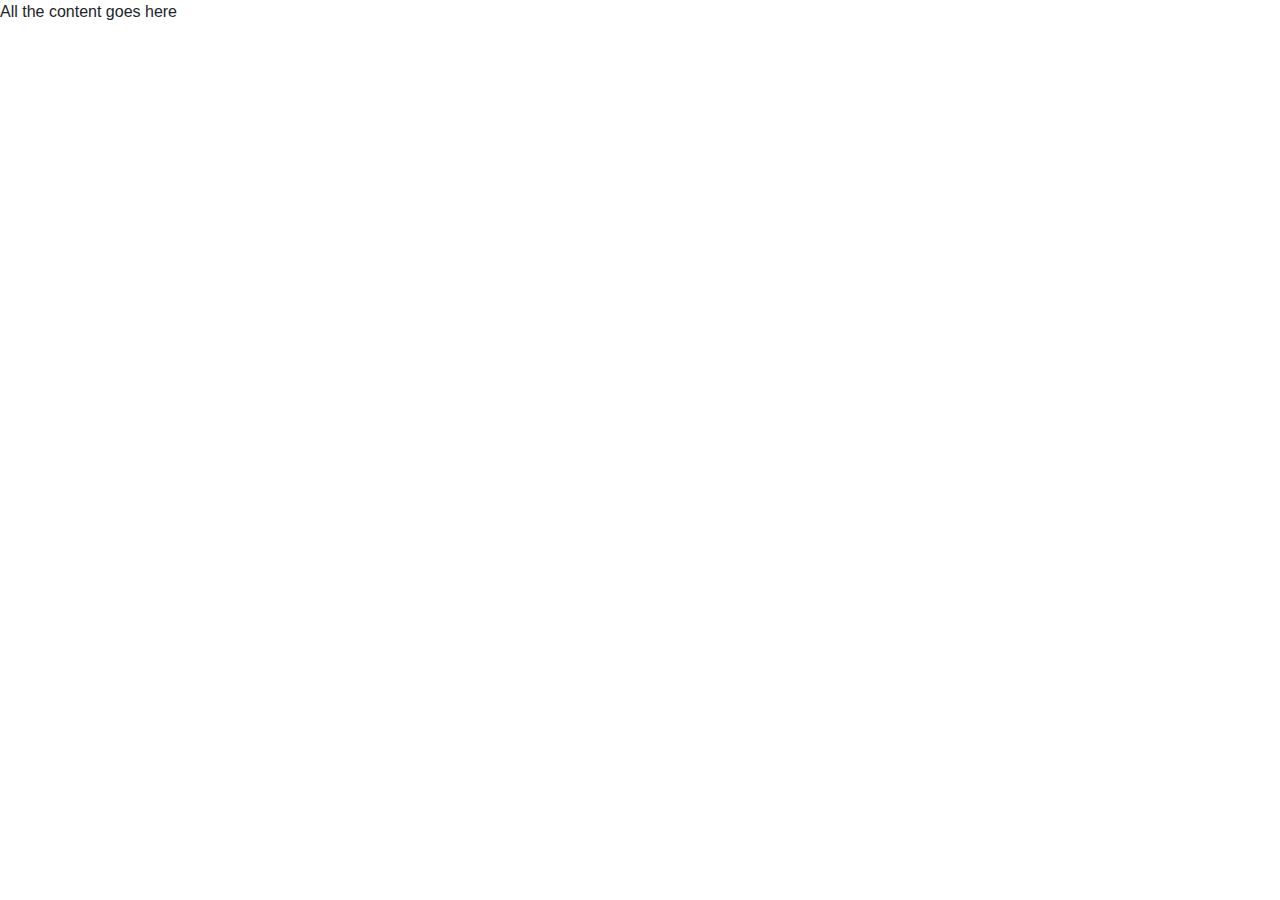
<file: index.html>
<!DOCTYPE html>
<html>
  <head>
    <title>The Woods</title>
    <link rel="stylesheet" href="https://stackpath.bootstrapcdn.com/bootstrap/4.3.1/css/bootstrap.min.css" integrity="sha384-ggOyR0iXCbMQv3Xipma34MD+dH/1fQ784/j6cY/iJTQUOhcWr7x9JvoRxT2MZw1T" crossorigin="anonymous">
    <link href="styles.css" type="text/css" rel="stylesheet" />
    <link rel="shortcut icon" href="favicon.ico" alt="favicon.ico"type="image/x-icon">
    <meta charset="UTF-8" />
    <meta
      name="viewport"
      content="width=device-width, initial-scale=1, shrink-to-fit=no"/>
  </head>
  <body>
    All the content goes here
  </body>
  <script src="https://code.jquery.com/jquery-3.3.1.slim.min.js" integrity="sha384-q8i/X+965DzO0rT7abK41JStQIAqVgRVzpbzo5smXKp4YfRvH+8abtTE1Pi6jizo" crossorigin="anonymous"></script>
    <script src="https://cdnjs.cloudflare.com/ajax/libs/popper.js/1.14.7/umd/popper.min.js" integrity="sha384-UO2eT0CpHqdSJQ6hJty5KVphtPhzWj9WO1clHTMGa3JDZwrnQq4sF86dIHNDz0W1" crossorigin="anonymous"></script>
    <script src="https://stackpath.bootstrapcdn.com/bootstrap/4.3.1/js/bootstrap.min.js" integrity="sha384-JjSmVgyd0p3pXB1rRibZUAYoIIy6OrQ6VrjIEaFf/nJGzIxFDsf4x0xIM+B07jRM" crossorigin="anonymous"></script>
</html>
</file>
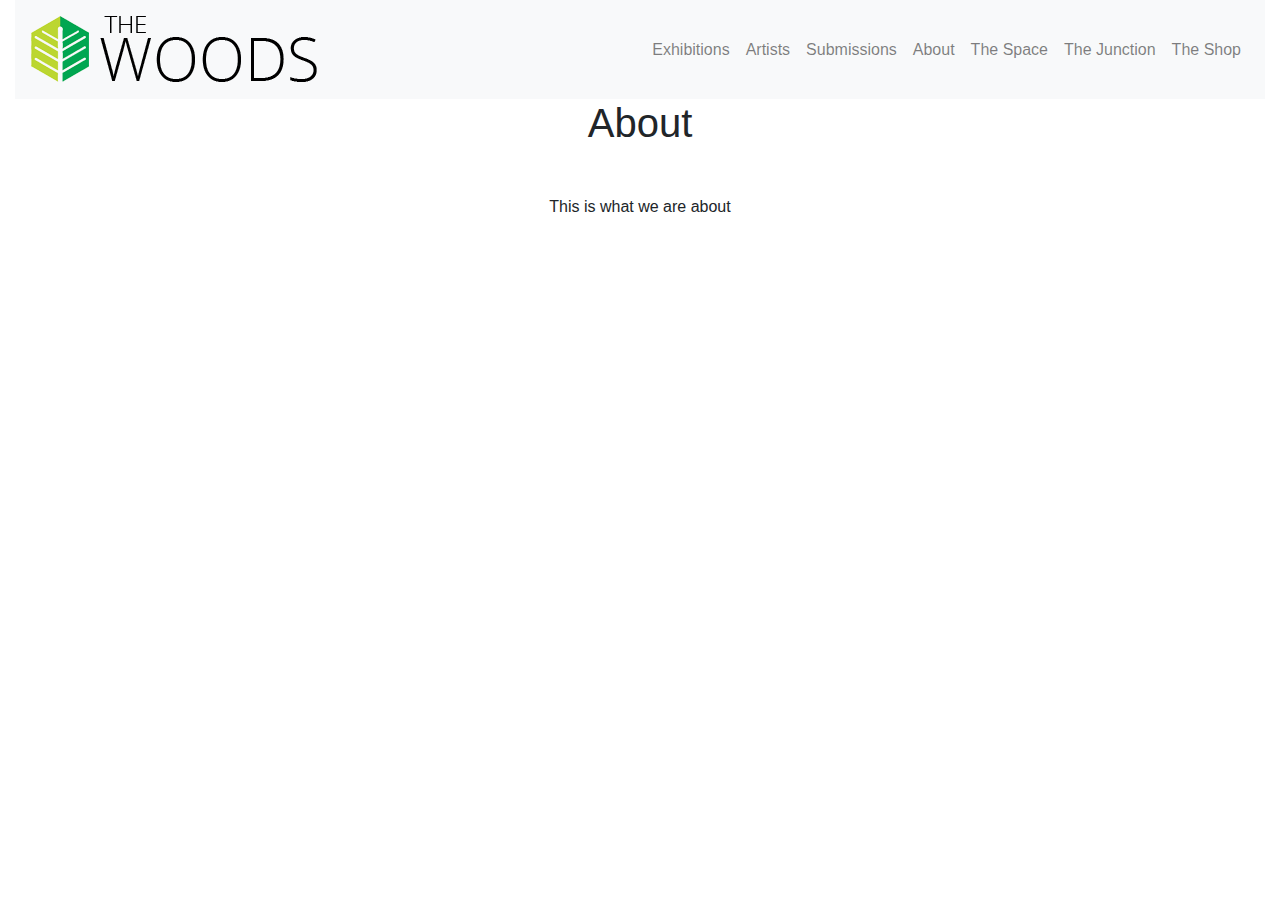
<file: about.html>
<!DOCTYPE html>
<html>
  <head>
    <title>Exhibitions</title>
    <link rel="stylesheet" href="https://stackpath.bootstrapcdn.com/bootstrap/4.3.1/css/bootstrap.min.css" integrity="sha384-ggOyR0iXCbMQv3Xipma34MD+dH/1fQ784/j6cY/iJTQUOhcWr7x9JvoRxT2MZw1T" crossorigin="anonymous"><link href="styles.css" type="text/css" rel="stylesheet" />
    <link href="styles.css" type="text/css" rel="stylesheet" />
    <link rel="shortcut icon" href="favicon.ico" type="image/x-icon" />
    <meta charset="UTF-8" />
    <meta name="viewport" content="width=device-width, initial-scale=1, shrink-to-fit=no">
  </head>
  <body>
    <div class="container-fluid">

    
    <nav class="navbar navbar-expand-lg navbar-light bg-light">
        <a class="navbar-brand" href="#">
            <img src="woodso-HorizontalColor-300x73.png" width="300px" height="73px" alt="The Woods">
        <button class="navbar-toggler" type="button" data-toggle="collapse" data-target="#navbarNav" aria-controls="navbarNav" aria-expanded="false" aria-label="Toggle navigation">
          <span class="navbar-toggler-icon"></span>
        </button>
        <div class="collapse navbar-collapse" id="navbarNav" >
          <ul class="navbar-nav">
            
              <a class="nav-link" href="exhibitions.html">Exhibitions
              </a>
            </li>
            <li class="nav-item">
              <a class="nav-link" href="artists.html">Artists</a>
            </li>
            <li class="nav-item">
              <a class="nav-link" href="Submissions.html">Submissions
              </a>
            </li>
            <li class="nav-item">
              <a class="nav-link" href="about.html">About
              </a>
            </li>
            <li class="nav-item">
              <a class="nav-link" href="thespace.html">The Space
              </a>
            </li>
            <li class="nav-item">
              <a class="nav-link" href="https://thejunctioncreativestudio.com/about/">The Junction
              </a>
            </li>
            <li class="nav-item">
              <a class="nav-link" href="https://thejunctioncreativestudio.com/shop/">The Shop
              </a>
            </li>
          </ul></div>
        </div>
      </nav>
      <h1 class="text-center">
        
    About</h1>
    <div class="content">
        <p>This is what we are about</p>
    </div>
      
      
    
  
  
    <script src="https://code.jquery.com/jquery-3.3.1.slim.min.js" integrity="sha384-q8i/X+965DzO0rT7abK41JStQIAqVgRVzpbzo5smXKp4YfRvH+8abtTE1Pi6jizo" crossorigin="anonymous"></script>
    <script src="https://cdnjs.cloudflare.com/ajax/libs/popper.js/1.14.7/umd/popper.min.js" integrity="sha384-UO2eT0CpHqdSJQ6hJty5KVphtPhzWj9WO1clHTMGa3JDZwrnQq4sF86dIHNDz0W1" crossorigin="anonymous"></script>
    <script src="https://stackpath.bootstrapcdn.com/bootstrap/4.3.1/js/bootstrap.min.js" integrity="sha384-JjSmVgyd0p3pXB1rRibZUAYoIIy6OrQ6VrjIEaFf/nJGzIxFDsf4x0xIM+B07jRM" crossorigin="anonymous"></script>
  </body>
</html>
</file>
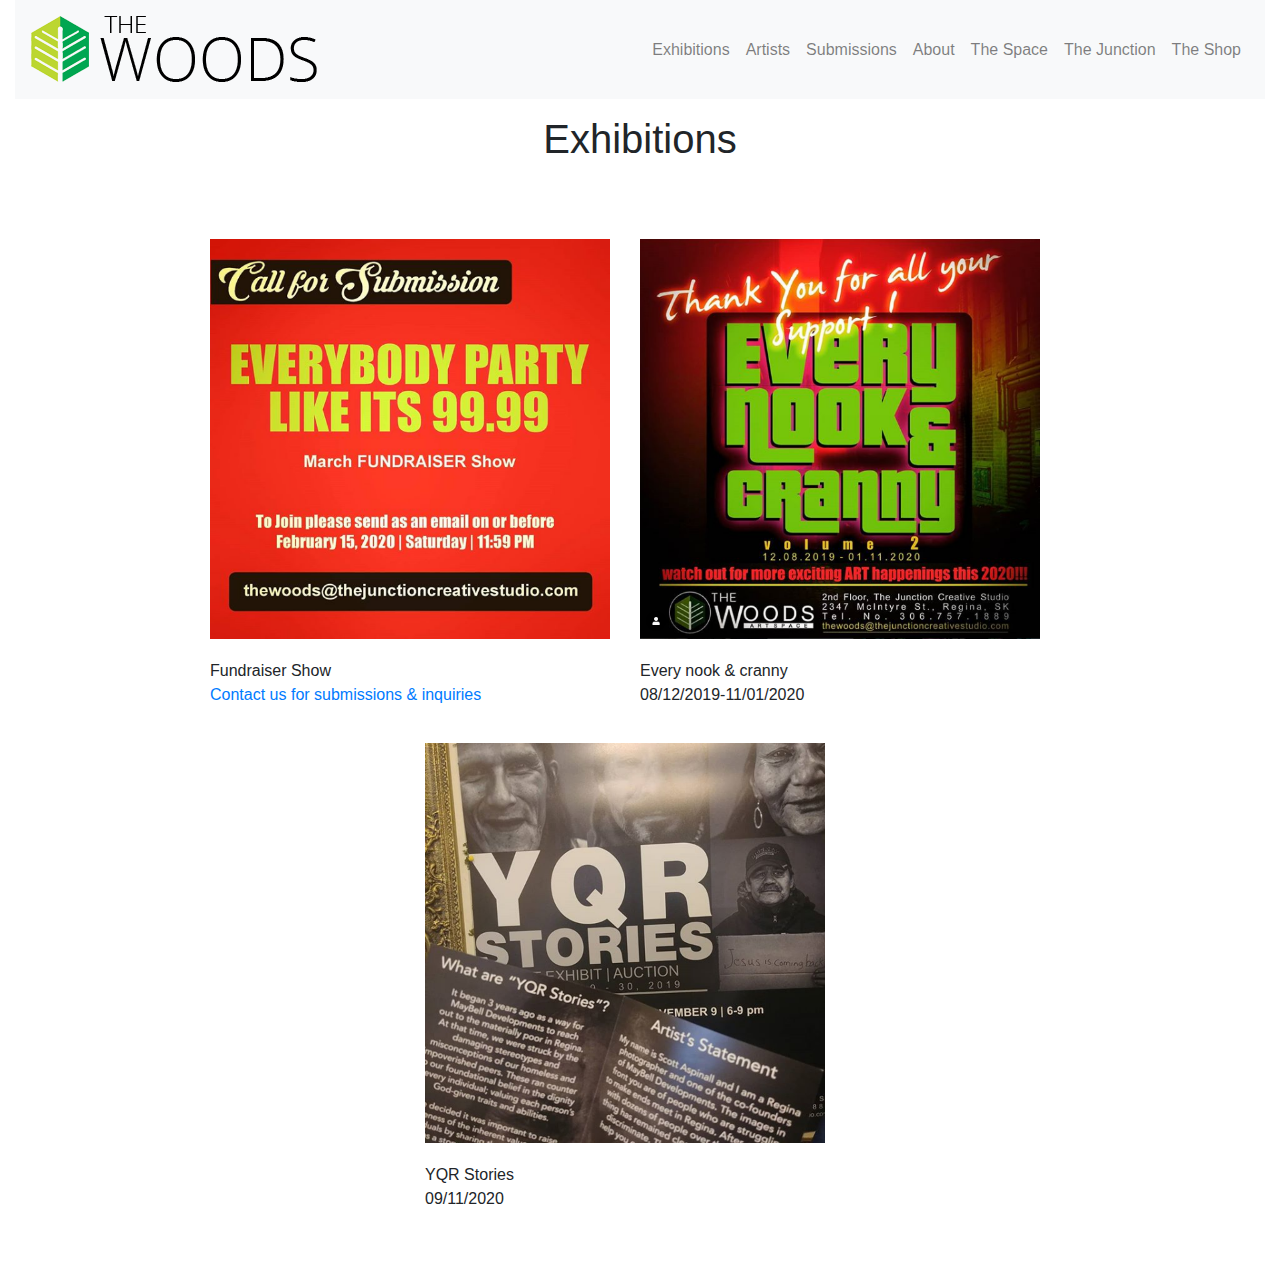
<file: exhibitions aligning image.html>
<!DOCTYPE html>
<html>
  <head>
    <title>Exhibitions</title>
    <link rel="stylesheet" href="https://stackpath.bootstrapcdn.com/bootstrap/4.3.1/css/bootstrap.min.css" integrity="sha384-ggOyR0iXCbMQv3Xipma34MD+dH/1fQ784/j6cY/iJTQUOhcWr7x9JvoRxT2MZw1T" crossorigin="anonymous"><link href="styles.css" type="text/css" rel="stylesheet" />
    <link href="styles.css" type="text/css" rel="stylesheet" />
    <link rel="shortcut icon" href="favicon.ico" type="image/x-icon" />
    <meta charset="UTF-8" />
    <meta name="viewport" content="width=device-width, initial-scale=1, shrink-to-fit=no">
  </head>
  <body>
    <div class="container-fluid">

    
    <nav class="navbar navbar-expand-lg navbar-light bg-light">
        <a class="navbar-brand" href="#">
            <img src="woodso-HorizontalColor-300x73.png" width="300px" height="73px" alt="The Woods">
        <button class="navbar-toggler" type="button" data-toggle="collapse" data-target="#navbarNav" aria-controls="navbarNav" aria-expanded="false" aria-label="Toggle navigation">
          <span class="navbar-toggler-icon"></span>
        </button>
        <div class="collapse navbar-collapse" id="navbarNav" >
          <ul class="navbar-nav">
            
              <a class="nav-link" href="#">Exhibitions
              </a>
            </li>
            <li class="nav-item">
              <a class="nav-link" href="#">Artists</a>
            </li>
            <li class="nav-item">
              <a class="nav-link" href="#">Submissions
              </a>
            </li>
            <li class="nav-item">
              <a class="nav-link" href="#">About
              </a>
            </li>
            <li class="nav-item">
              <a class="nav-link" href="#">The Space
              </a>
            </li>
            <li class="nav-item">
              <a class="nav-link" href="https://thejunctioncreativestudio.com/about/">The Junction
              </a>
            </li>
            <li class="nav-item">
              <a class="nav-link" href="https://thejunctioncreativestudio.com/shop/">The Shop
              </a>
            </li>
          </ul></div>
        </div>
      </nav>
      
    <p class="head">
      <h1 class="text-center">
        Exhibitions</h1>
      </p>
      
<div class="content">
   <figure><img src="exhibit1.png" alt="Everybody party Like
    its 99.99">
<figcaption>Fundraiser Show<br> <a href="mailto:thewoods@thejunctioncreativestudio.com">
   Contact us for submissions & inquiries</a></figcaption></figure>
<figure><img src="exhibit2.png" alt="Ever Nook & Cranny Dec 9 2019"  >
<figcaption>Every nook & cranny <br>08/12/2019-11/01/2020</figcaption></figure>
<figure><img src="exhibit3.png" alt="YQR Stories"  >
<figcaption>YQR Stories <br>
09/11/2020
</figcaption></figure>
</div>
  
    <script src="https://code.jquery.com/jquery-3.3.1.slim.min.js" integrity="sha384-q8i/X+965DzO0rT7abK41JStQIAqVgRVzpbzo5smXKp4YfRvH+8abtTE1Pi6jizo" crossorigin="anonymous"></script>
    <script src="https://cdnjs.cloudflare.com/ajax/libs/popper.js/1.14.7/umd/popper.min.js" integrity="sha384-UO2eT0CpHqdSJQ6hJty5KVphtPhzWj9WO1clHTMGa3JDZwrnQq4sF86dIHNDz0W1" crossorigin="anonymous"></script>
    <script src="https://stackpath.bootstrapcdn.com/bootstrap/4.3.1/js/bootstrap.min.js" integrity="sha384-JjSmVgyd0p3pXB1rRibZUAYoIIy6OrQ6VrjIEaFf/nJGzIxFDsf4x0xIM+B07jRM" crossorigin="anonymous"></script>
  </body>
</html>
</file>
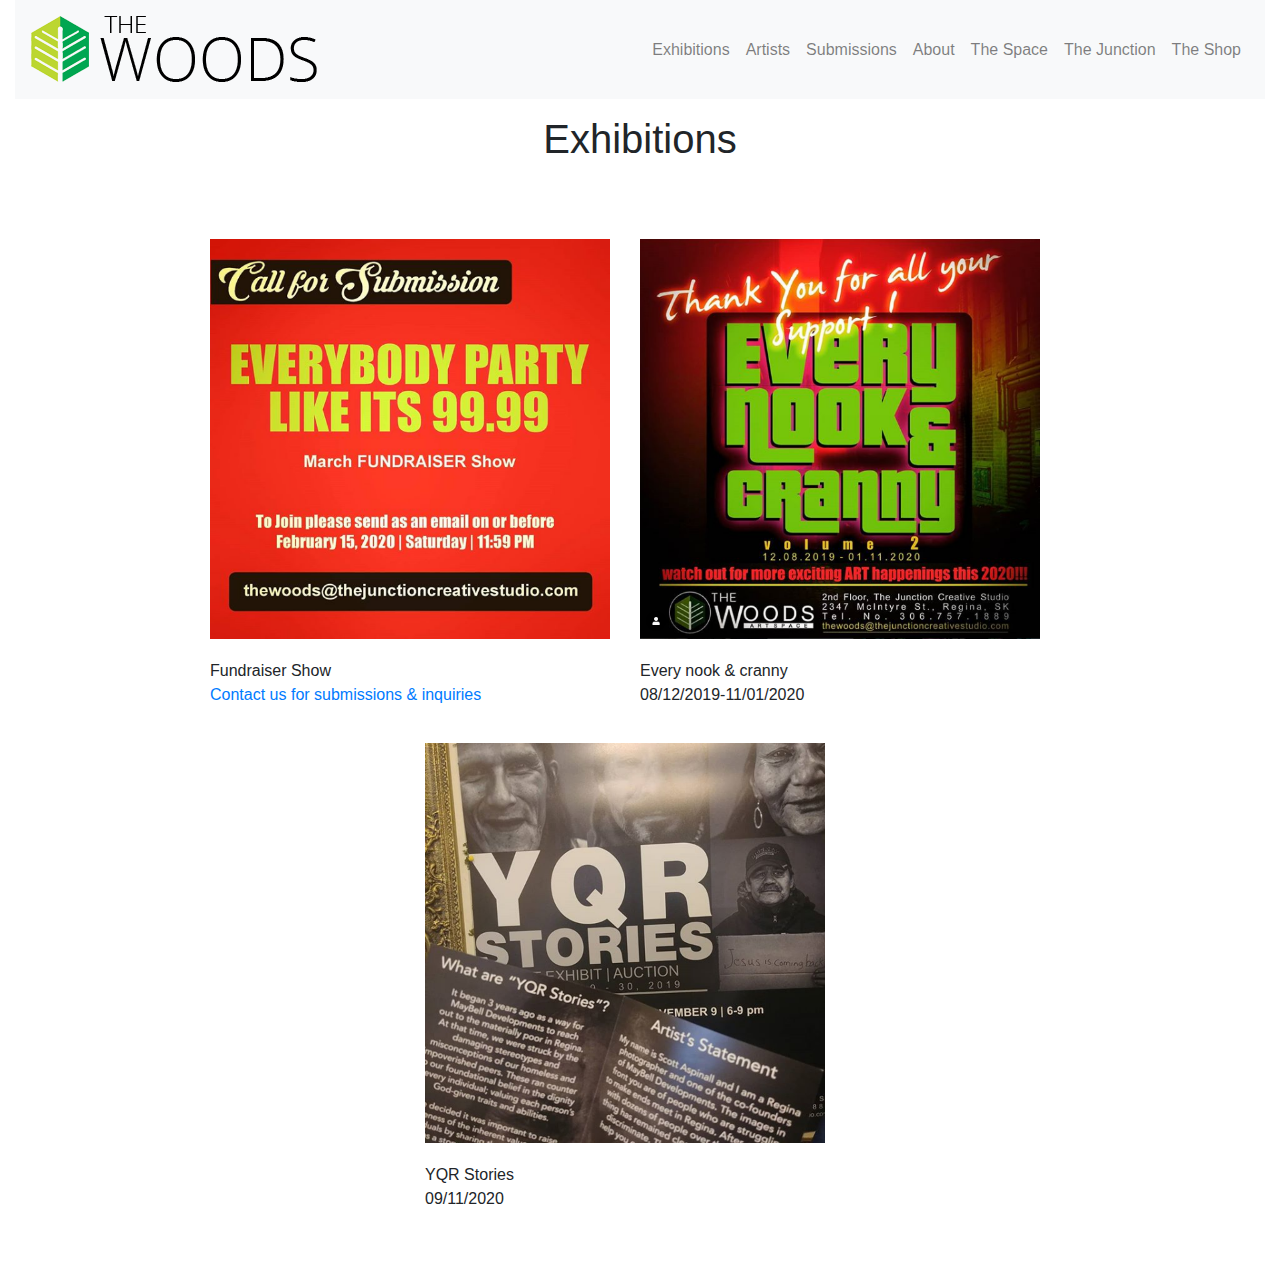
<file: exhibitions.html>
<!DOCTYPE html>
<html>
  <head>
    <title>Exhibitions</title>
    <link rel="stylesheet" href="https://stackpath.bootstrapcdn.com/bootstrap/4.3.1/css/bootstrap.min.css" integrity="sha384-ggOyR0iXCbMQv3Xipma34MD+dH/1fQ784/j6cY/iJTQUOhcWr7x9JvoRxT2MZw1T" crossorigin="anonymous"><link href="styles.css" type="text/css" rel="stylesheet" />
    <link href="styles.css" type="text/css" rel="stylesheet" />
    <link rel="shortcut icon" href="favicon.ico" type="image/x-icon" />
    <meta charset="UTF-8" />
    <meta name="viewport" content="width=device-width, initial-scale=1, shrink-to-fit=no">
  </head>
  <body>
    <div class="container-fluid">

    
    <nav class="navbar navbar-expand-lg navbar-light bg-light">
        <a class="navbar-brand" href="#">
            <img src="woodso-HorizontalColor-300x73.png" width="300px" height="73px" alt="The Woods">
        <button class="navbar-toggler" type="button" data-toggle="collapse" data-target="#navbarNav" aria-controls="navbarNav" aria-expanded="false" aria-label="Toggle navigation">
          <span class="navbar-toggler-icon"></span>
        </button>
        <div class="collapse navbar-collapse" id="navbarNav" >
          <ul class="navbar-nav">
            
              <a class="nav-link" href="exhibitions.html">Exhibitions
              </a>
            </li>
            <li class="nav-item">
              <a class="nav-link" href="artists.html">Artists</a>
            </li>
            <li class="nav-item">
              <a class="nav-link" href="Submissions.html">Submissions
              </a>
            </li>
            <li class="nav-item">
              <a class="nav-link" href="about.html">About
              </a>
            </li>
            <li class="nav-item">
              <a class="nav-link" href="thespace.html">The Space
              </a>
            </li>
            <li class="nav-item">
              <a class="nav-link" href="https://thejunctioncreativestudio.com/about/">The Junction
              </a>
            </li>
            <li class="nav-item">
              <a class="nav-link" href="https://thejunctioncreativestudio.com/shop/">The Shop
              </a>
            </li>
          </ul></div>
        </div>
      </nav>
      
    <p class="head">
      <h1 class="text-center">
        Exhibitions</h1>
      </p>
      
<div class="content">
   <figure><img src="exhibit1.png" alt="Everybody party Like
    its 99.99">
<figcaption>Fundraiser Show<br> <a href="mailto:thewoods@thejunctioncreativestudio.com">
   Contact us for submissions & inquiries</a></figcaption></figure>
<figure><img src="exhibit2.png" alt="Ever Nook & Cranny Dec 9 2019"  >
<figcaption>Every nook & cranny <br>08/12/2019-11/01/2020</figcaption></figure>
<figure><img src="exhibit3.png" alt="YQR Stories"  >
<figcaption>YQR Stories <br>
09/11/2020
</figcaption></figure>
</div>
  
    <script src="https://code.jquery.com/jquery-3.3.1.slim.min.js" integrity="sha384-q8i/X+965DzO0rT7abK41JStQIAqVgRVzpbzo5smXKp4YfRvH+8abtTE1Pi6jizo" crossorigin="anonymous"></script>
    <script src="https://cdnjs.cloudflare.com/ajax/libs/popper.js/1.14.7/umd/popper.min.js" integrity="sha384-UO2eT0CpHqdSJQ6hJty5KVphtPhzWj9WO1clHTMGa3JDZwrnQq4sF86dIHNDz0W1" crossorigin="anonymous"></script>
    <script src="https://stackpath.bootstrapcdn.com/bootstrap/4.3.1/js/bootstrap.min.js" integrity="sha384-JjSmVgyd0p3pXB1rRibZUAYoIIy6OrQ6VrjIEaFf/nJGzIxFDsf4x0xIM+B07jRM" crossorigin="anonymous"></script>
  </body>
</html>
</file>
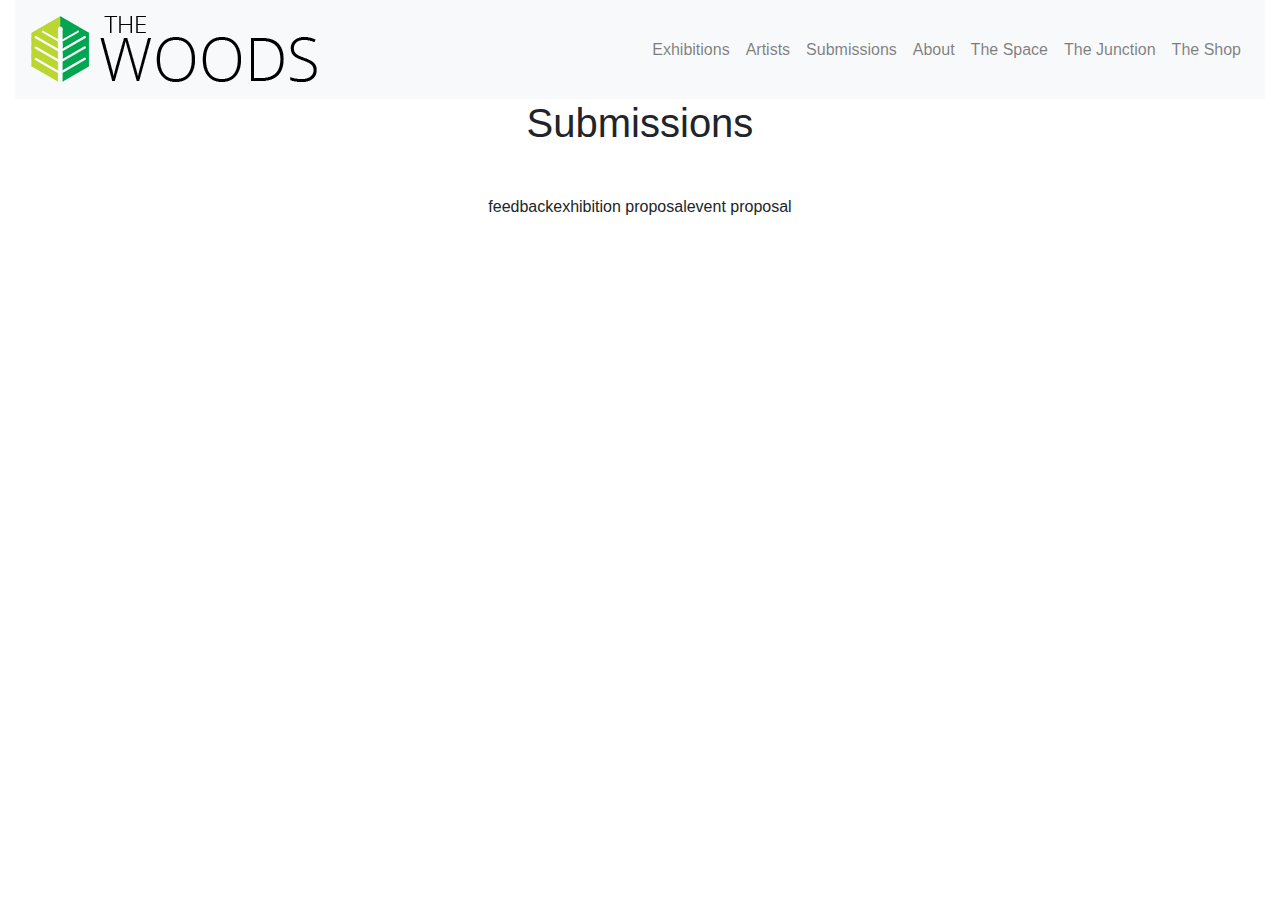
<file: Submissions.html>
<!DOCTYPE html>
<html>
  <head>
    <title>Exhibitions</title>
    <link rel="stylesheet" href="https://stackpath.bootstrapcdn.com/bootstrap/4.3.1/css/bootstrap.min.css" integrity="sha384-ggOyR0iXCbMQv3Xipma34MD+dH/1fQ784/j6cY/iJTQUOhcWr7x9JvoRxT2MZw1T" crossorigin="anonymous"><link href="styles.css" type="text/css" rel="stylesheet" />
    <link href="styles.css" type="text/css" rel="stylesheet" />
    <link rel="shortcut icon" href="favicon.ico" type="image/x-icon" />
    <meta charset="UTF-8" />
    <meta name="viewport" content="width=device-width, initial-scale=1, shrink-to-fit=no">
  </head>
  <body>
    <div class="container-fluid">

    
    <nav class="navbar navbar-expand-lg navbar-light bg-light">
        <a class="navbar-brand" href="#">
            <img src="woodso-HorizontalColor-300x73.png" width="300px" height="73px" alt="The Woods">
        <button class="navbar-toggler" type="button" data-toggle="collapse" data-target="#navbarNav" aria-controls="navbarNav" aria-expanded="false" aria-label="Toggle navigation">
          <span class="navbar-toggler-icon"></span>
        </button>
        <div class="collapse navbar-collapse" id="navbarNav" >
          <ul class="navbar-nav">
            
              <a class="nav-link" href="exhibitions.html">Exhibitions
              </a>
            </li>
            <li class="nav-item">
              <a class="nav-link" href="artists.html">Artists</a>
            </li>
            <li class="nav-item">
              <a class="nav-link" href="Submissions.html">Submissions
              </a>
            </li>
            <li class="nav-item">
              <a class="nav-link" href="about.html">About
              </a>
            </li>
            <li class="nav-item">
              <a class="nav-link" href="thespace.html">The Space
              </a>
            </li>
            <li class="nav-item">
              <a class="nav-link" href="https://thejunctioncreativestudio.com/about/">The Junction
              </a>
            </li>
            <li class="nav-item">
              <a class="nav-link" href="https://thejunctioncreativestudio.com/shop/">The Shop
              </a>
            </li>
          </ul></div>
        </div>
      </nav>
      <h1 class="text-center">
        
    Submissions</h1>
    <div class="content">
        <p>feedback</p>
        <p>exhibition proposal</p>
        <p>event proposal</p>
        <p></p>
    </div>
      
      
    
  
  
    <script src="https://code.jquery.com/jquery-3.3.1.slim.min.js" integrity="sha384-q8i/X+965DzO0rT7abK41JStQIAqVgRVzpbzo5smXKp4YfRvH+8abtTE1Pi6jizo" crossorigin="anonymous"></script>
    <script src="https://cdnjs.cloudflare.com/ajax/libs/popper.js/1.14.7/umd/popper.min.js" integrity="sha384-UO2eT0CpHqdSJQ6hJty5KVphtPhzWj9WO1clHTMGa3JDZwrnQq4sF86dIHNDz0W1" crossorigin="anonymous"></script>
    <script src="https://stackpath.bootstrapcdn.com/bootstrap/4.3.1/js/bootstrap.min.js" integrity="sha384-JjSmVgyd0p3pXB1rRibZUAYoIIy6OrQ6VrjIEaFf/nJGzIxFDsf4x0xIM+B07jRM" crossorigin="anonymous"></script>
  </body>
</html>
</file>
<file: styles.css>
.navbar{font-style: normal;
}
//add position:fixed
.navbarNav{text-align: end;
}
.navbar-inner {
    background:transparent;
}
body {font-family: 'Open Sans', ;}
.collapse{ justify-content: flex-end;}
.content{
    padding: 40px ;
    display: flex ;
    flex-wrap: wrap;
    justify-content: center;
    }
   .content img{ width: 400px;
    height: 400px;
    margin: 20px 30px 20px 0px;
    }
   
.space {
    background-image: url(https://images.pexels.com/photos/1252890/pexels-photo-1252890.jpeg?auto=compress&cs=tinysrgb&dpr=2&h=750&w=1260);
  }
  .white{color: white;}
</file>
